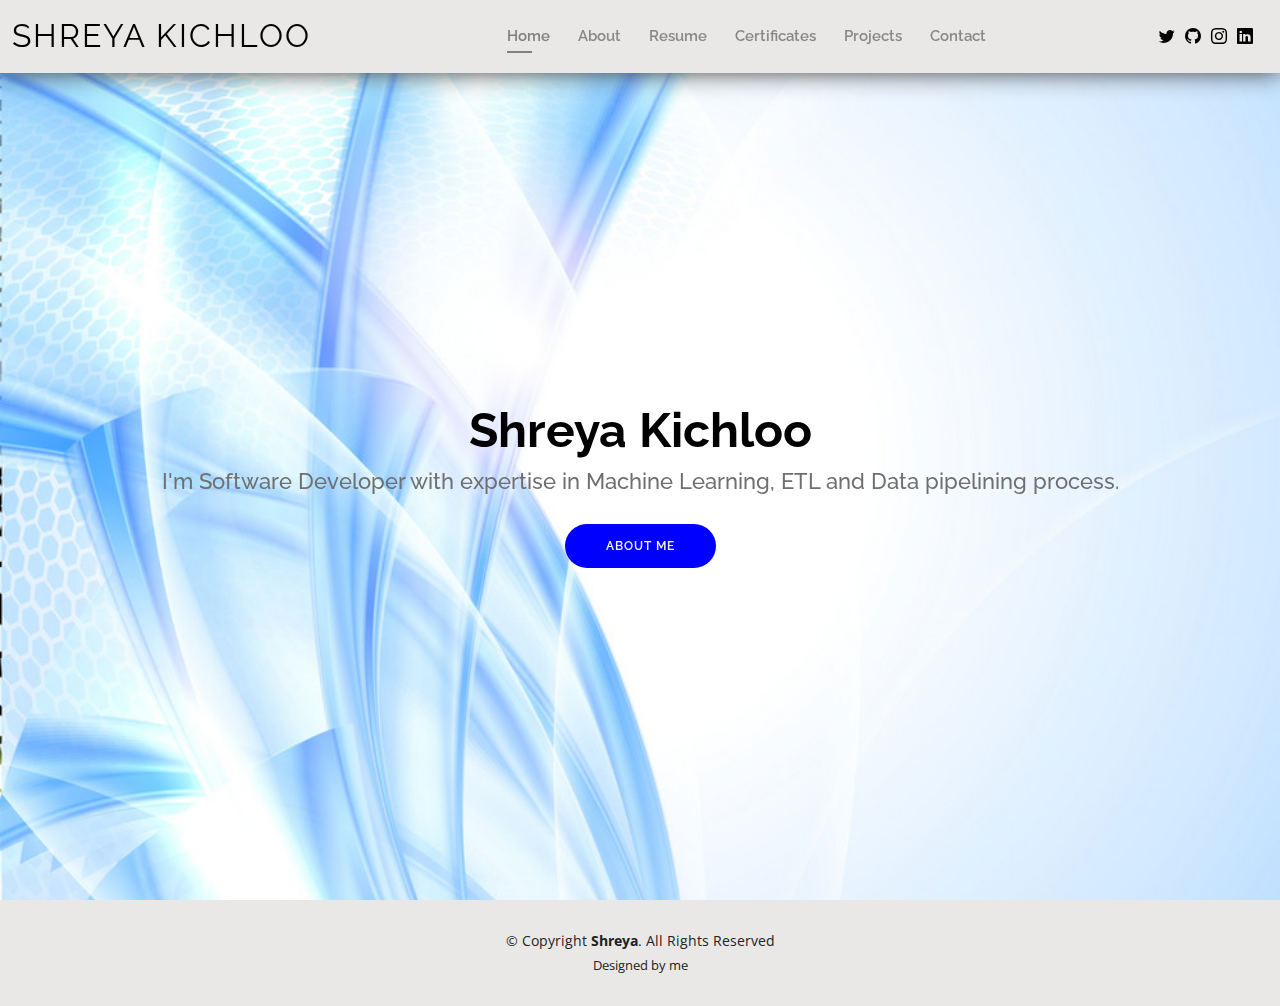
<file: index.html>
<!DOCTYPE html>
<html lang="en">

<head>
  <meta charset="utf-8">
  <meta content="width=device-width, initial-scale=1.0" name="viewport">

  <title>Shreya</title>
  <meta content="" name="description">
  <meta content="" name="keywords">

  <!-- Favicons -->
  <link href="assets/img/portfolio_fav.jpg" rel="icon">
  <link href="assets/img/apple-touch-icon.png" rel="apple-touch-icon">

  <!-- Google Fonts -->
  <link href="https://fonts.googleapis.com/css?family=Open+Sans:300,300i,400,400i,600,600i,700,700i|Raleway:300,300i,400,400i,500,500i,600,600i,700,700i|Poppins:300,300i,400,400i,500,500i,600,600i,700,700i" rel="stylesheet">

  <!-- Vendor CSS Files -->
  <link href="assets/vendor/aos/aos.css" rel="stylesheet">
  <link href="assets/vendor/bootstrap/css/bootstrap.min.css" rel="stylesheet">
  <link href="assets/vendor/bootstrap-icons/bootstrap-icons.css" rel="stylesheet">
  <link href="assets/vendor/boxicons/css/boxicons.min.css" rel="stylesheet">
  <link href="assets/vendor/glightbox/css/glightbox.min.css" rel="stylesheet">
  <link href="assets/vendor/swiper/swiper-bundle.min.css" rel="stylesheet">

  <!-- Template Main CSS File -->
  <link href="assets/css/style.css" rel="stylesheet">

  <!-- =======================================================
  * Template Name: Kelly - v4.7.0
  * Template URL: https://bootstrapmade.com/kelly-free-bootstrap-cv-resume-html-template/
  * Author: BootstrapMade.com
  * License: https://bootstrapmade.com/license/
  ======================================================== -->
</head>

<body>

  <!-- ======= Header ======= -->
  <header id="header" class="fixed-top">
    <div class="container-fluid d-flex justify-content-between align-items-center">

      <h1 class="logo me-auto me-lg-0"><a href="index.html">Shreya Kichloo</a></h1>
      

      <nav id="navbar" class="navbar order-last order-lg-0">
        <ul>
          <li><a class="active" href="index.html">Home</a></li>
          <li><a href="about.html">About</a></li>
          <li><a href="resume.html">Resume</a></li>
          <li><a href="certi.html">Certificates</a></li>
          <li><a href="project.html">Projects</a></li>
          <li><a href="contact.html">Contact</a></li>
        </ul>
        <i class="bi bi-list mobile-nav-toggle"></i>
      </nav><!-- .navbar -->

      <div class="header-social-links">
        <a href="https://twitter.com/?lang=en" class="twitter"><i class="bi bi-twitter"></i></a>
        <a href="https://github.com/shreyak2/portfolio/tree/main/Assg5/Shreya" class="github"><i class="bi bi-github"></i></a>
        <a href="https://www.instagram.com/" class="instagram"><i class="bi bi-instagram"></i></a>
        <a href="https://www.linkedin.com/" class="linkedin"><i class="bi bi-linkedin"></i></i></a>
      </div>

    </div>

  </header><!-- End Header -->

  <!-- ======= Hero Section ======= -->
  <section id="hero" class="d-flex align-items-center">
    <div class="container d-flex flex-column align-items-center" data-aos="zoom-in" data-aos-delay="60">
      <h1>Shreya Kichloo</h1>
      <h2>I'm Software Developer with expertise in Machine Learning, ETL and Data pipelining process.</h2>
      
      <a href="about.html" class="btn btn-about" data-toggle="popover" title="Click to know more about me !!!">About Me</a>
    </div>
  </section><!-- End Hero -->

  <!-- ======= Footer ======= -->
  <footer id="footer">
    <div class="container">
      <div class="copyright">
        &copy; Copyright <strong>Shreya<span></span></strong>. All Rights Reserved
      </div>
      <div class="credits">
        <!-- All the links in the footer should remain intact. -->
        <!-- You can delete the links only if you purchased the pro version. -->
        <!-- Licensing information: https://bootstrapmade.com/license/ -->
        <!-- Purchase the pro version with working PHP/AJAX contact form: https://bootstrapmade.com/kelly-free-bootstrap-cv-resume-html-template/ -->
        Designed by me
      </div>
    </div>
  </footer><!-- End  Footer -->

  <div id="preloader"></div>
  <a href="#" class="back-to-top d-flex align-items-center justify-content-center"><i class="bi bi-arrow-up-short"></i></a>

  <!-- Vendor JS Files -->
  <script src="assets/vendor/purecounter/purecounter.js"></script>
  <script src="assets/vendor/aos/aos.js"></script>
  <script src="assets/vendor/bootstrap/js/bootstrap.bundle.min.js"></script>
  <script src="assets/vendor/glightbox/js/glightbox.min.js"></script>
  <script src="assets/vendor/isotope-layout/isotope.pkgd.min.js"></script>
  <script src="assets/vendor/swiper/swiper-bundle.min.js"></script>
  <script src="assets/vendor/waypoints/noframework.waypoints.js"></script>
  <script src="assets/vendor/php-email-form/validate.js"></script>

  <!-- Template Main JS File -->
  <script src="assets/js/main.js"></script>

</body>

</html>
</file>
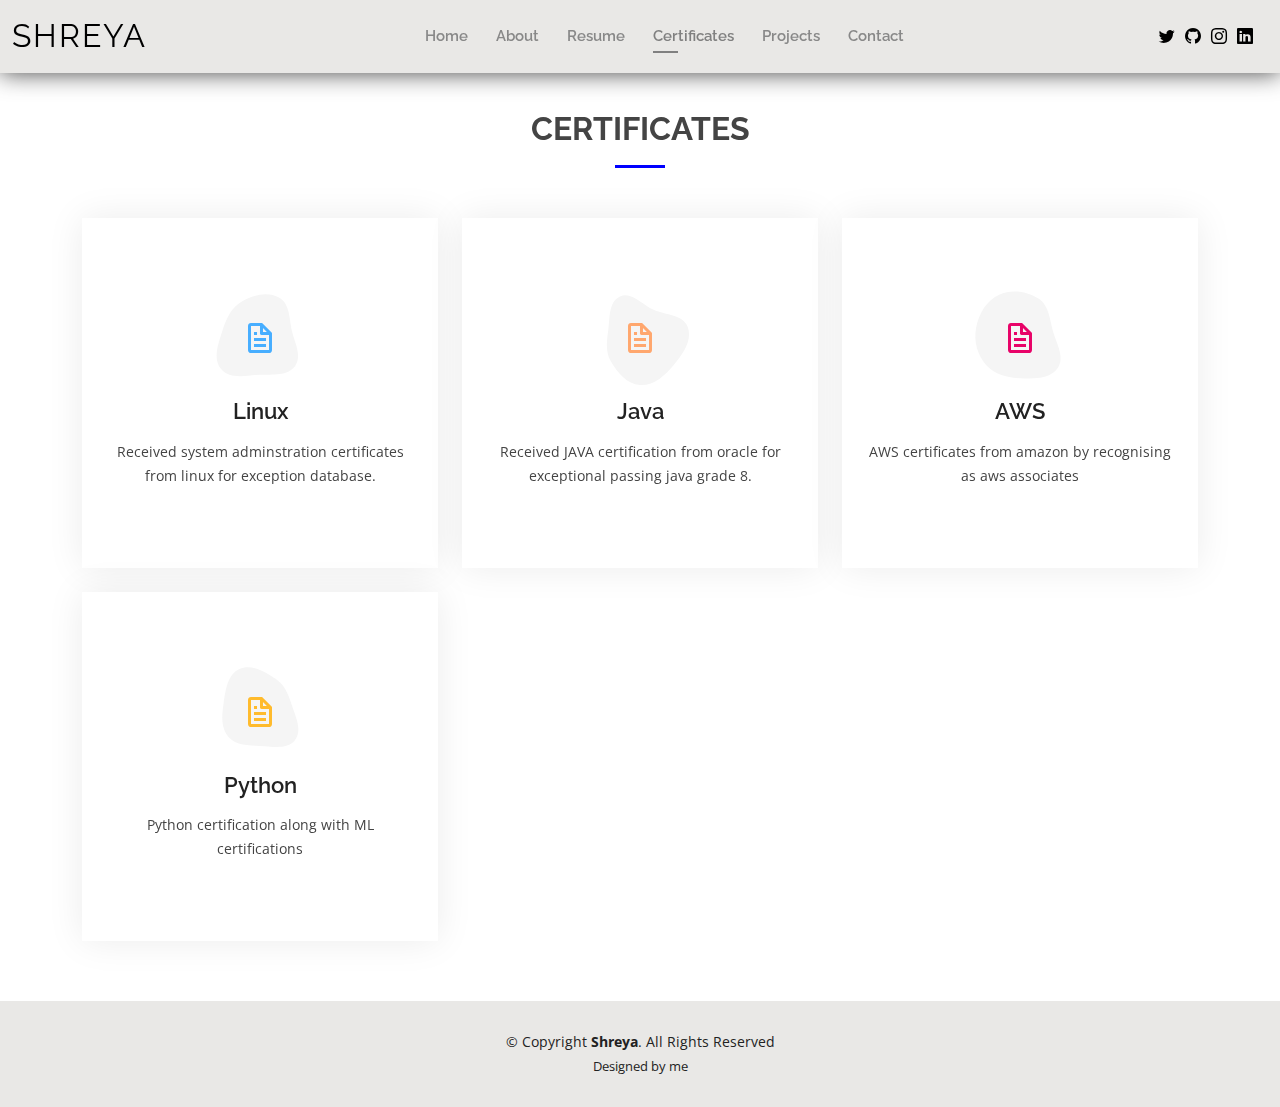
<file: certi.html>
<!DOCTYPE html>
<html lang="en">

<head>
  <meta charset="utf-8">
  <meta content="width=device-width, initial-scale=1.0" name="viewport">

  <title>certi - Shreya</title>
  <meta content="" name="description">
  <meta content="" name="keywords">

  <!-- Favicons -->
  <link href="assets/img/portfolio_fav.jpg" rel="icon">
  <link href="assets/img/apple-touch-icon.png" rel="apple-touch-icon">

  <!-- Google Fonts -->
  <link href="https://fonts.googleapis.com/css?family=Open+Sans:300,300i,400,400i,600,600i,700,700i|Raleway:300,300i,400,400i,500,500i,600,600i,700,700i|Poppins:300,300i,400,400i,500,500i,600,600i,700,700i" rel="stylesheet">

  <!-- Vendor CSS Files -->
  <link href="assets/vendor/aos/aos.css" rel="stylesheet">
  <link href="assets/vendor/bootstrap/css/bootstrap.min.css" rel="stylesheet">
  <link href="assets/vendor/bootstrap-icons/bootstrap-icons.css" rel="stylesheet">
  <link href="assets/vendor/boxicons/css/boxicons.min.css" rel="stylesheet">
  <link href="assets/vendor/glightbox/css/glightbox.min.css" rel="stylesheet">
  <link href="assets/vendor/swiper/swiper-bundle.min.css" rel="stylesheet">

  <!-- Template Main CSS File -->
  <link href="assets/css/style.css" rel="stylesheet">

  <!-- =======================================================
  * Template Name: Kelly - v4.7.0
  * Template URL: https://bootstrapmade.com/kelly-free-bootstrap-cv-resume-html-template/
  * Author: BootstrapMade.com
  * License: https://bootstrapmade.com/license/
  ======================================================== -->
</head>

<body>

  <!-- ======= Header ======= -->
  <header id="header" class="fixed-top">
    <div class="container-fluid d-flex justify-content-between align-items-center">

      <h1 class="logo me-auto me-lg-0"><a href="index.html">Shreya</a></h1>
      <!-- Uncomment below if you prefer to use an image logo -->
      <!-- <a href="index.html" class="logo"><img src="assets/img/logo.png" alt="" class="img-fluid"></a>-->

      <nav id="navbar" class="navbar order-last order-lg-0">
        <ul>
          <li><a href="index.html">Home</a></li>
          <li><a href="about.html">About</a></li>
          <li><a href="resume.html">Resume</a></li>
          <li><a class="active" href="certi.html">Certificates</a></li>
          <li><a href="project.html">Projects</a></li>
          <li><a href="contact.html">Contact</a></li>
        </ul>
        <i class="bi bi-list mobile-nav-toggle"></i>
      </nav><!-- .navbar -->

      <div class="header-social-links">
        <a href="https://twitter.com/?lang=en" class="twitter"><i class="bi bi-twitter"></i></a>
        <a href="https://github.com/shreyak2/portfolio/tree/main/Assg5/Shreya" class="github"><i class="bi bi-github"></i></a>
        <a href="https://www.instagram.com/" class="instagram"><i class="bi bi-instagram"></i></a>
        <a href="https://www.linkedin.com/" class="linkedin"><i class="bi bi-linkedin"></i></i></a>
      </div>

    </div>

  </header><!-- End Header -->

  <main id="main">

    <!-- ======= Services Section ======= -->
    <section id="services" class="services">
      <div class="container" data-aos="fade-up">

        <div class="section-title">
          <h2>Certificates</h2>
          <p></p>
        </div>

        <div class="row">
          <div class="col-lg-4 col-md-6 d-flex align-items-stretch" data-aos="zoom-in" data-aos-delay="100">
            <div class="icon-box iconbox-blue">
              <div class="icon">
                <svg width="100" height="100" viewBox="0 0 600 600" xmlns="http://www.w3.org/2000/svg">
                  <path stroke="none" stroke-width="0" fill="#f5f5f5" d="M300,521.0016835830174C376.1290562159157,517.8887921683347,466.0731472004068,529.7835943286574,510.70327084640275,468.03025145048787C554.3714126377745,407.6079735673963,508.03601936045806,328.9844924480964,491.2728898941984,256.3432110539036C474.5976632858925,184.082847569629,479.9380746630129,96.60480741107993,416.23090153303,58.64404602377083C348.86323505073057,18.502131276798302,261.93793281208167,40.57373210992963,193.5410806939664,78.93577620505333C130.42746243093433,114.334589627462,98.30271207620316,179.96522072025542,76.75703585869454,249.04625023123273C51.97151888228291,328.5150500222984,13.704378332031375,421.85034740162234,66.52175969318436,486.19268352777647C119.04800174914682,550.1803526380478,217.28368757567262,524.383925680826,300,521.0016835830174"></path>
                </svg>
                <i class="bx bx-file"></i>
              </div>
              <h4><a href="">Linux</a></h4>
              <p>Received system adminstration certificates from linux for exception database.</p>
            </div>
          </div>

          <div class="col-lg-4 col-md-6 d-flex align-items-stretch mt-4 mt-md-0" data-aos="zoom-in" data-aos-delay="200">
            <div class="icon-box iconbox-orange ">
              <div class="icon">
                <svg width="100" height="100" viewBox="0 0 600 600" xmlns="http://www.w3.org/2000/svg">
                  <path stroke="none" stroke-width="0" fill="#f5f5f5" d="M300,582.0697525312426C382.5290701553225,586.8405444964366,449.9789794690241,525.3245884688669,502.5850820975895,461.55621195738473C556.606425686781,396.0723002908107,615.8543463187945,314.28637112970534,586.6730223649479,234.56875336149918C558.9533121215079,158.8439757836574,454.9685369536778,164.00468322053177,381.49747125262974,130.76875717737553C312.15926192815925,99.40240125094834,248.97055460311594,18.661163978235184,179.8680185752513,50.54337015887873C110.5421016452524,82.52863877960104,119.82277516462835,180.83849132639028,109.12597500060166,256.43424936330496C100.08760227029461,320.3096726198365,92.17705696193138,384.0621239912766,124.79988738764834,439.7174275375508C164.83382741302287,508.01625554203684,220.96474134820875,577.5009287672846,300,582.0697525312426"></path>
                </svg>
                <i class="bx bx-file"></i>
              </div>
              <h4><a href="">Java</a></h4>
              <p>Received JAVA certification from oracle for exceptional passing java grade 8.</p>
            </div>
          </div>

          <div class="col-lg-4 col-md-6 d-flex align-items-stretch mt-4 mt-lg-0" data-aos="zoom-in" data-aos-delay="300">
            <div class="icon-box iconbox-pink">
              <div class="icon">
                <svg width="100" height="100" viewBox="0 0 600 600" xmlns="http://www.w3.org/2000/svg">
                  <path stroke="none" stroke-width="0" fill="#f5f5f5" d="M300,541.5067337569781C382.14930387511276,545.0595476570109,479.8736841581634,548.3450877840088,526.4010558755058,480.5488172755941C571.5218469581645,414.80211281144784,517.5187510058486,332.0715597781072,496.52539010469104,255.14436215662573C477.37192572678356,184.95920475031193,473.57363656557914,105.61284051026155,413.0603344069578,65.22779650032875C343.27470386102294,18.654635553484475,251.2091493199835,5.337323636656869,175.0934190732945,40.62881213300186C97.87086631185822,76.43348514350839,51.98124368387456,156.15599469081315,36.44837278890362,239.84606092416172C21.716077023791087,319.22268207091537,43.775223500013084,401.1760424656574,96.891909868211,461.97329694683043C147.22146801428983,519.5804099606455,223.5754009179313,538.201503339737,300,541.5067337569781"></path>
                </svg>
                <i class="bx bx-file"></i>
              </div>
              <h4><a href="">AWS</a></h4>
              <p>AWS certificates from amazon by recognising as aws associates</p>
            </div>
          </div>

          <div class="col-lg-4 col-md-6 d-flex align-items-stretch mt-4" data-aos="zoom-in" data-aos-delay="100">
            <div class="icon-box iconbox-yellow">
              <div class="icon">
                <svg width="100" height="100" viewBox="0 0 600 600" xmlns="http://www.w3.org/2000/svg">
                  <path stroke="none" stroke-width="0" fill="#f5f5f5" d="M300,503.46388370962813C374.79870501325706,506.71871716319447,464.8034551963731,527.1746412648533,510.4981551193396,467.86667711651364C555.9287308511215,408.9015244558933,512.6030010748507,327.5744911775523,490.211057578863,256.5855673507754C471.097692560561,195.9906835881958,447.69079081568157,138.11976852964426,395.19560036434837,102.3242989838813C329.3053358748298,57.3949838291264,248.02791733380457,8.279543830951368,175.87071277845988,42.242879143198664C103.41431057327972,76.34704239035025,93.79494320519305,170.9812938413882,81.28167332365135,250.07896920659033C70.17666984294237,320.27484674793965,64.84698225790005,396.69656628748305,111.28512138212992,450.4950937839243C156.20124167950087,502.5303643271138,231.32542653798444,500.4755392045468,300,503.46388370962813"></path>
                </svg>
                <i class="bx bx-file"></i>
              </div>
              <h4><a href="">Python</a></h4>
              <p>Python certification along with ML certifications</p>
            </div>
          </div>
        </div>

      </div>
    </section><!-- End certi Section -->

  </main><!-- End #main -->

  <!-- ======= Footer ======= -->
  <footer id="footer">
    <div class="container">
      <div class="copyright">
        &copy; Copyright <strong><span>Shreya</span></strong>. All Rights Reserved
      </div>
      <div class="credits">
        <!-- All the links in the footer should remain intact. -->
        <!-- You can delete the links only if you purchased the pro version. -->
        <!-- Licensing information: https://bootstrapmade.com/license/ -->
        <!-- Purchase the pro version with working PHP/AJAX contact form: https://bootstrapmade.com/kelly-free-bootstrap-cv-resume-html-template/ -->
        Designed by me
      </div>
    </div>
  </footer><!-- End  Footer -->

  <div id="preloader"></div>
  <a href="#" class="back-to-top d-flex align-items-center justify-content-center"><i class="bi bi-arrow-up-short"></i></a>

  <!-- Vendor JS Files -->
  <script src="assets/vendor/purecounter/purecounter.js"></script>
  <script src="assets/vendor/aos/aos.js"></script>
  <script src="assets/vendor/bootstrap/js/bootstrap.bundle.min.js"></script>
  <script src="assets/vendor/glightbox/js/glightbox.min.js"></script>
  <script src="assets/vendor/isotope-layout/isotope.pkgd.min.js"></script>
  <script src="assets/vendor/swiper/swiper-bundle.min.js"></script>
  <script src="assets/vendor/waypoints/noframework.waypoints.js"></script>
  <script src="assets/vendor/php-email-form/validate.js"></script>

  <!-- Template Main JS File -->
  <script src="assets/js/main.js"></script>

</body>

</html>
</file>
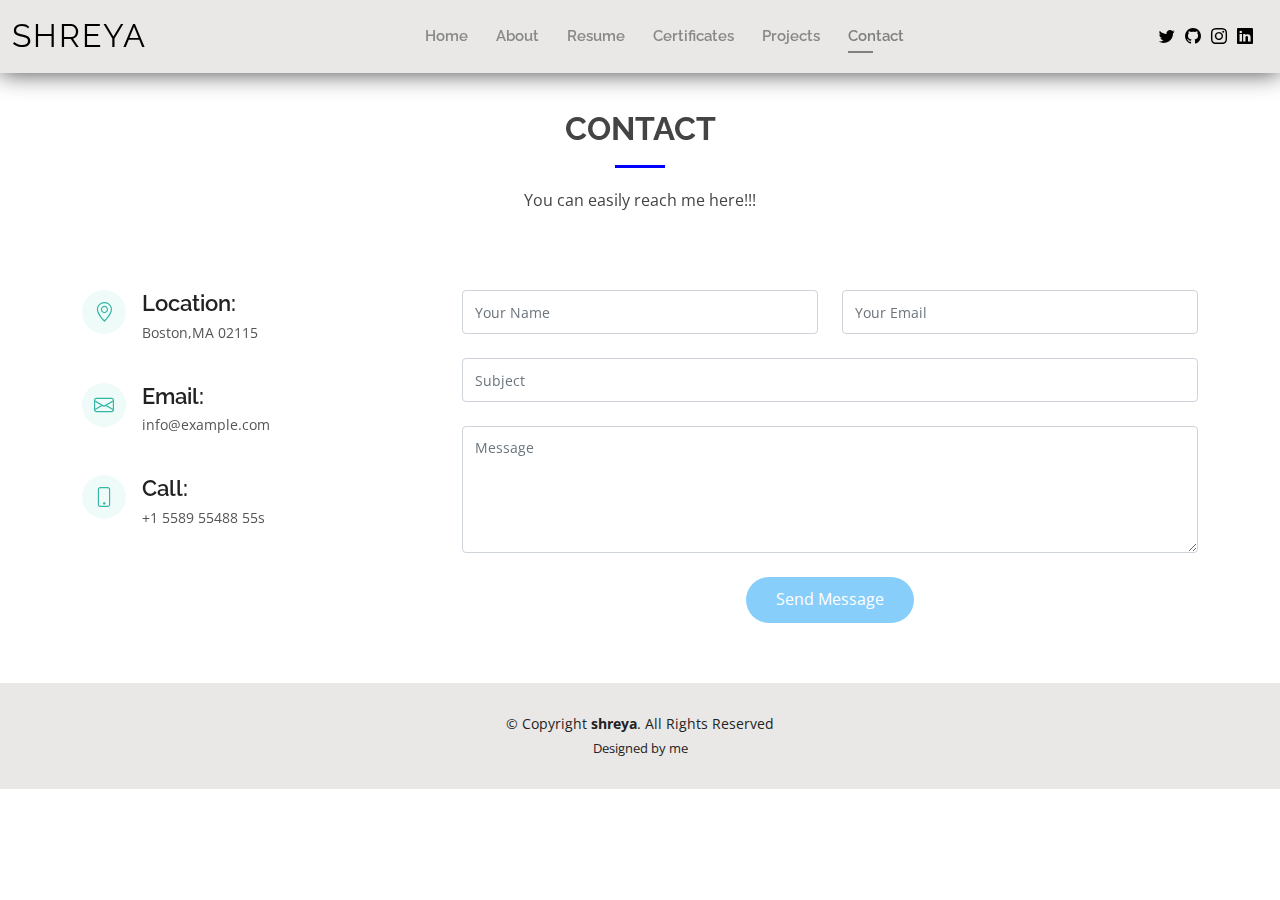
<file: contact.html>
<!DOCTYPE html>
<html lang="en">

<head>
  <meta charset="utf-8">
  <meta content="width=device-width, initial-scale=1.0" name="viewport">

  <title>Contact shreya</title>
  <meta content="" name="description">
  <meta content="" name="keywords">

  <!-- Favicons -->
  <link href="assets/img/portfolio_fav.jpg" rel="icon">
  <link href="assets/img/apple-touch-icon.png" rel="apple-touch-icon">

  <!-- Google Fonts -->
  <link href="https://fonts.googleapis.com/css?family=Open+Sans:300,300i,400,400i,600,600i,700,700i|Raleway:300,300i,400,400i,500,500i,600,600i,700,700i|Poppins:300,300i,400,400i,500,500i,600,600i,700,700i" rel="stylesheet">

  <!-- Vendor CSS Files -->
  <link href="assets/vendor/aos/aos.css" rel="stylesheet">
  <link href="assets/vendor/bootstrap/css/bootstrap.min.css" rel="stylesheet">
  <link href="assets/vendor/bootstrap-icons/bootstrap-icons.css" rel="stylesheet">
  <link href="assets/vendor/boxicons/css/boxicons.min.css" rel="stylesheet">
  <link href="assets/vendor/glightbox/css/glightbox.min.css" rel="stylesheet">
  <link href="assets/vendor/swiper/swiper-bundle.min.css" rel="stylesheet">

  <!-- Template Main CSS File -->
  <link href="assets/css/style.css" rel="stylesheet">

  <!-- =======================================================
  * Template Name: Kelly - v4.7.0
  * Template URL: https://bootstrapmade.com/kelly-free-bootstrap-cv-resume-html-template/
  * Author: BootstrapMade.com
  * License: https://bootstrapmade.com/license/
  ======================================================== -->
</head>

<body>

  <!-- ======= Header ======= -->
  <header id="header" class="fixed-top">
    <div class="container-fluid d-flex justify-content-between align-items-center">

      <h1 class="logo me-auto me-lg-0"><a href="index.html">Shreya</a></h1>
      <!-- Uncomment below if you prefer to use an image logo -->
      <!-- <a href="index.html" class="logo"><img src="assets/img/logo.png" alt="" class="img-fluid"></a>-->

      <nav id="navbar" class="navbar order-last order-lg-0">
        <ul>
          <li><a href="index.html">Home</a></li>
          <li><a href="about.html">About</a></li>
          <li><a href="resume.html">Resume</a></li>
          <li><a href="certi.html">Certificates</a></li>
          <li><a href="project.html">Projects</a></li>
          <li><a class="active" href="contact.html">Contact</a></li>
        </ul>
        <i class="bi bi-list mobile-nav-toggle"></i>
      </nav><!-- .navbar -->

      <div class="header-social-links">
        <a href="https://twitter.com/?lang=en" class="twitter"><i class="bi bi-twitter"></i></a>
        <a href="https://github.com/shreyak2/portfolio/tree/main/Assg5/Shreya" class="github"><i class="bi bi-github"></i></a>
        <a href="https://www.instagram.com/" class="instagram"><i class="bi bi-instagram"></i></a>
        <a href="https://www.linkedin.com/" class="linkedin"><i class="bi bi-linkedin"></i></i></a>
      </div>

    </div>

  </header><!-- End Header -->

  <main id="main">

    <!-- ======= Contact Section ======= -->
    <section id="contact" class="contact">
      <div class="container" data-aos="fade-up">

        <div class="section-title">
          <h2>Contact</h2>
          <p>You can easily reach me here!!!</p>
        </div>


        <div class="row mt-5">

          <div class="col-lg-4">
            <div class="info">
              <div class="address">
                <i class="bi bi-geo-alt"></i>
                <h4>Location:</h4>
                <p>Boston,MA 02115</p>
              </div>

              <div class="email">
                <i class="bi bi-envelope"></i>
                <h4>Email:</h4>
                <p>info@example.com</p>
              </div>

              <div class="phone">
                <i class="bi bi-phone"></i>
                <h4>Call:</h4>
                <p>+1 5589 55488 55s</p>
              </div>

            </div>

          </div>

          <div class="col-lg-8 mt-5 mt-lg-0">

            <form action="forms/contact.php" method="post" role="form" class="php-email-form">
              <div class="row">
                <div class="col-md-6 form-group">

                  <input type="text" name="name" class="form-control" id="name" placeholder="Your Name" required>
                
                </div>
                <div class="col-md-6 form-group mt-3 mt-md-0">
                  <input type="email" class="form-control" name="email" id="email" placeholder="Your Email" required>
                </div>
              </div>
              <div class="form-group mt-3">
                <input type="text" class="form-control" name="subject" id="subject" placeholder="Subject" required>
              </div>
              <div class="form-group mt-3">
                <textarea class="form-control" name="message" rows="5" placeholder="Message" required></textarea>
              </div>
              <div class="my-3">
                
                <div class="loading">Loading</div>
                
                <div class="error-message"></div>
                <div class="sent-message">Your message has been sent. Thank you!</div>
              </div>
              <div class="text-center"><button type="submit">Send Message</button></div>
            </form>

          </div>

        </div>

      </div>
    </section><!-- End Contact Section -->

  </main><!-- End #main -->

  <!-- ======= Footer ======= -->
  <footer id="footer">
    <div class="container">
      <div class="copyright">
        &copy; Copyright <strong><span>shreya</span></strong>. All Rights Reserved
      </div>
      <div class="credits">
        <!-- All the links in the footer should remain intact. -->
        <!-- You can delete the links only if you purchased the pro version. -->
        <!-- Licensing information: https://bootstrapmade.com/license/ -->
        <!-- Purchase the pro version with working PHP/AJAX contact form: https://bootstrapmade.com/kelly-free-bootstrap-cv-resume-html-template/ -->
        Designed by me
      </div>
    </div>
  </footer><!-- End  Footer -->

  <div id="preloader"></div>
  <a href="#" class="back-to-top d-flex align-items-center justify-content-center"><i class="bi bi-arrow-up-short"></i></a>

  <!-- Vendor JS Files -->
  <script src="assets/vendor/purecounter/purecounter.js"></script>
  <script src="assets/vendor/aos/aos.js"></script>
  <script src="assets/vendor/bootstrap/js/bootstrap.bundle.min.js"></script>
  <script src="assets/vendor/glightbox/js/glightbox.min.js"></script>
  <script src="assets/vendor/isotope-layout/isotope.pkgd.min.js"></script>
  <script src="assets/vendor/swiper/swiper-bundle.min.js"></script>
  <script src="assets/vendor/waypoints/noframework.waypoints.js"></script>
  <script src="assets/vendor/php-email-form/validate.js"></script>

  <!-- Template Main JS File -->
  <script src="assets/js/main.js"></script>

</body>

</html>
</file>
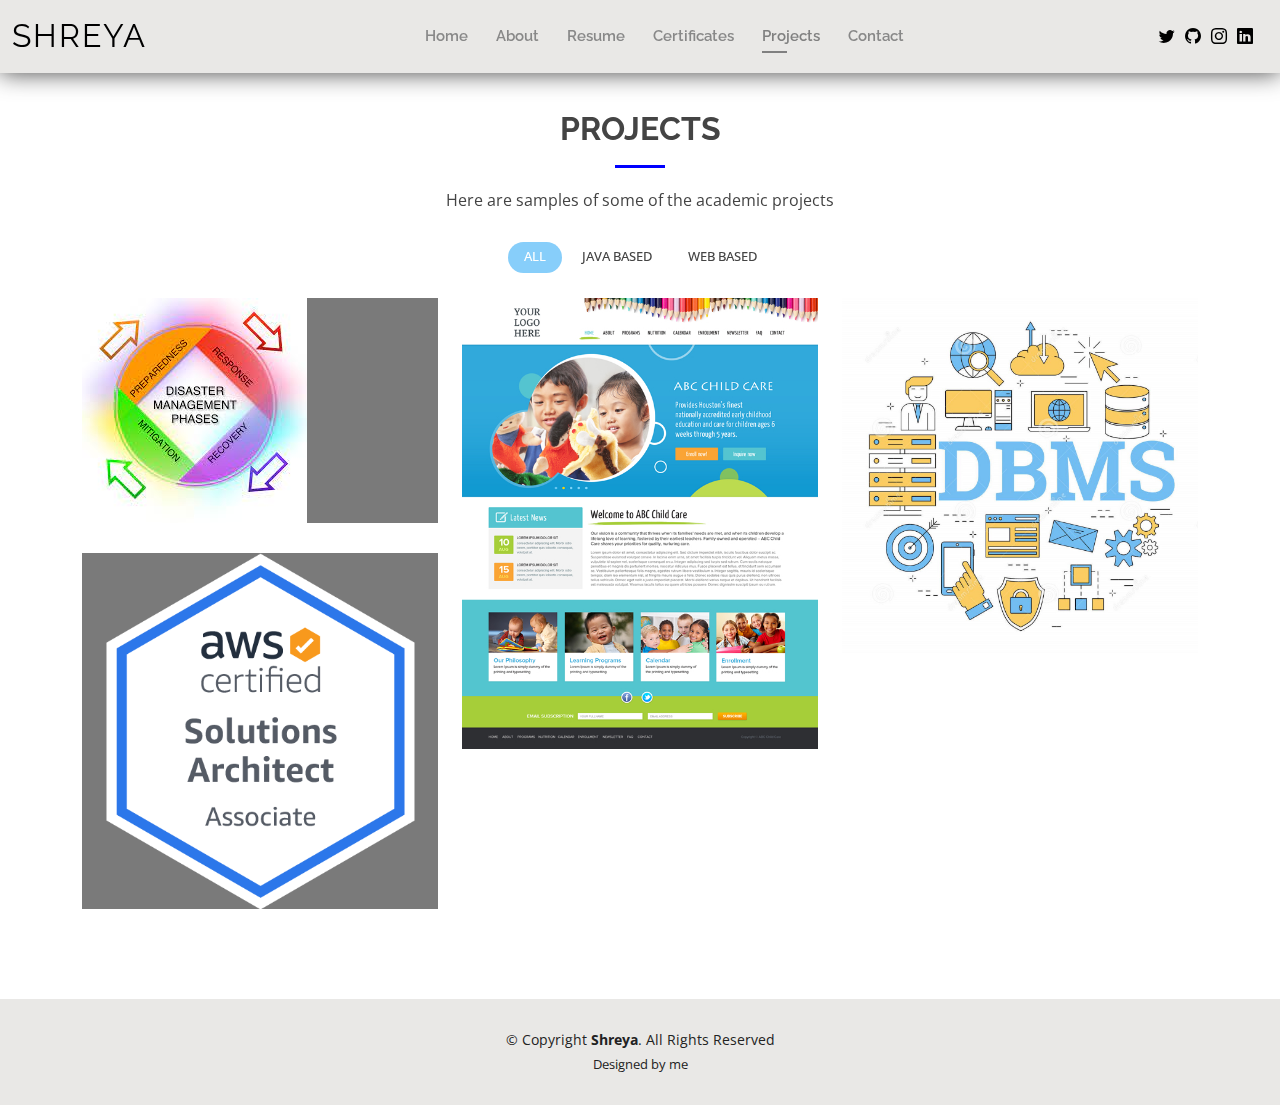
<file: project.html>
<!DOCTYPE html>
<html lang="en">

<head>
  <meta charset="utf-8">
  <meta content="width=device-width, initial-scale=1.0" name="viewport">

  <title>Projects</title>
  <meta content="" name="description">
  <meta content="" name="keywords">

  <!-- Favicons -->
  <link href="assets/img/portfolio_fav.jpg" rel="icon">
  <link href="assets/img/apple-touch-icon.png" rel="apple-touch-icon">

  <!-- Google Fonts -->
  <link href="https://fonts.googleapis.com/css?family=Open+Sans:300,300i,400,400i,600,600i,700,700i|Raleway:300,300i,400,400i,500,500i,600,600i,700,700i|Poppins:300,300i,400,400i,500,500i,600,600i,700,700i" rel="stylesheet">

  <!-- Vendor CSS Files -->
  <link href="assets/vendor/aos/aos.css" rel="stylesheet">
  <link href="assets/vendor/bootstrap/css/bootstrap.min.css" rel="stylesheet">
  <link href="assets/vendor/bootstrap-icons/bootstrap-icons.css" rel="stylesheet">
  <link href="assets/vendor/boxicons/css/boxicons.min.css" rel="stylesheet">
  <link href="assets/vendor/glightbox/css/glightbox.min.css" rel="stylesheet">
  <link href="assets/vendor/swiper/swiper-bundle.min.css" rel="stylesheet">

  <!-- Template Main CSS File -->
  <link href="assets/css/style.css" rel="stylesheet">

  <!-- =======================================================
  * Template Name: Kelly - v4.7.0
  * Template URL: https://bootstrapmade.com/kelly-free-bootstrap-cv-resume-html-template/
  * Author: BootstrapMade.com
  * License: https://bootstrapmade.com/license/
  ======================================================== -->
</head>

<body>

  <!-- ======= Header ======= -->
  <header id="header" class="fixed-top">
    <div class="container-fluid d-flex justify-content-between align-items-center">

      <h1 class="logo me-auto me-lg-0"><a href="index.html">Shreya</a></h1>
      <!-- Uncomment below if you prefer to use an image logo -->
      <!-- <a href="index.html" class="logo"><img src="assets/img/logo.png" alt="" class="img-fluid"></a>-->

      <nav id="navbar" class="navbar order-last order-lg-0">
        <ul>
          <li><a href="index.html">Home</a></li>
          <li><a href="about.html">About</a></li>
          <li><a href="resume.html">Resume</a></li>
          <li><a href="certi.html">Certificates</a></li>
          <li><a class="active" href="project.html">Projects</a></li>
          <li><a href="contact.html">Contact</a></li>
        </ul>
        <i class="bi bi-list mobile-nav-toggle"></i>
      </nav><!-- .navbar -->

      <div class="header-social-links">
        <a href="https://twitter.com/?lang=en" class="twitter"><i class="bi bi-twitter"></i></a>
        <a href="https://github.com/shreyak2/portfolio/tree/main/Assg5/Shreya" class="github"><i class="bi bi-github"></i></a>
        <a href="https://www.instagram.com/" class="instagram"><i class="bi bi-instagram"></i></a>
        <a href="https://www.linkedin.com/" class="linkedin"><i class="bi bi-linkedin"></i></i></a>
      </div>

    </div>

  </header><!-- End Header -->

  <main id="main">

    <!-- ======= Portfolio Section ======= -->
    <section id="portfolio" class="portfolio">
      <div class="container" data-aos="fade-up">

        <div class="section-title">
          <h2>Projects</h2>
          <p>Here are samples of some of the academic projects</p>
        </div>

        <div class="row" data-aos="fade-up" data-aos-delay="100">
          <div class="col-lg-12 d-flex justify-content-center">
            <ul id="portfolio-flters">
              <li data-filter="*" class="filter-active">All</li>
              <li data-filter=".filter-app">Java based</li>
              <li data-filter=".filter-web">Web Based</li>
            </ul>
          </div>
        </div>

        <div class="row portfolio-container" data-aos="fade-up" data-aos-delay="200">

          <div class="col-lg-4 col-md-6 portfolio-item filter-app">
            <div class="portfolio-wrap">
              <img src="assets/img/portfolio/disaster.jfif" class="img-fluid" alt="">
              <div class="portfolio-info">
                <h4>Disaster Management</h4>
                <p>DMS</p>
                <div class="portfolio-links">
                  <a href="assets/img/portfolio/disaster.jfif" data-gallery="portfolioGallery" class="portfolio-lightbox" title="Disaster Management"><i class="bx bx-plus"></i></a>
                  <a href="projects_details.html" class="projects_details-lightbox" data-glightbox="type: external" title="project_details"><i class="bx bx-link"></i></a>
                </div>
              </div>
            </div>
          </div>

          <div class="col-lg-4 col-md-6 portfolio-item filter-web">
            <div class="portfolio-wrap">
              <img src="assets/img/portfolio/daycare.jpg" class="img-fluid" alt="">
              <div class="portfolio-info">
                <h4>Daycare</h4>
                <p>Daycare</p>
                <div class="portfolio-links">
                  <a href="assets/img/portfolio/daycare.jpg" data-gallery="portfolioGallery" class="portfolio-lightbox" title="Daycare"><i class="bx bx-plus"></i></a>
                  <a href="projects_details.html" class="projects_details-lightbox" data-glightbox="type: external" title="project_details"><i class="bx bx-link"></i></a>
                </div>
              </div>
            </div>
          </div>

          <div class="col-lg-4 col-md-6 portfolio-item filter-app">
            <div class="portfolio-wrap">
              <img src="assets/img/portfolio/onlineshop.jpeg" class="img-fluid" alt="">
              <div class="portfolio-info">
                <h4>Onestop</h4>
                <p>Database Management System</p>
                <div class="portfolio-links">
                  <a href="assets/img/portfolio/onlineshop.jpeg" data-gallery="portfolioGallery" class="portfolio-lightbox" title="DBMS"><i class="bx bx-plus"></i></a>
                  <a href="project_details.html" class="project_details-lightbox" data-glightbox="type: external" title="project_details"><i class="bx bx-link"></i></a>
                </div>
              </div>
            </div>
          </div>

        
          <div class="col-lg-4 col-md-6 portfolio-item filter-web">
            <div class="portfolio-wrap">
              <img src="assets/img/portfolio/img8.png" class="img-fluid" alt="">
              <div class="portfolio-info">
                <h4>AWS</h4>
                <p>Cloud</p>
                <div class="portfolio-links">
                  <a href="assets/img/portfolio/img8.png" data-gallery="portfolioGallery" class="portfolio-lightbox" title="AWS"><i class="bx bx-plus"></i></a>
                  <a href="project_details.html" class="project_details-lightbox" data-glightbox="type: external" title="project_details"><i class="bx bx-link"></i></a>
                </div>
              </div>
            </div>
          </div>

        </div>

      </div>
    </section><!-- End Portfolio Section -->

  </main><!-- End #main -->

  <!-- ======= Footer ======= -->
  <footer id="footer">
    <div class="container">
      <div class="copyright">
        &copy; Copyright <strong><span>Shreya</span></strong>. All Rights Reserved
      </div>
      <div class="credits">
        <!-- All the links in the footer should remain intact. -->
        <!-- You can delete the links only if you purchased the pro version. -->
        <!-- Licensing information: https://bootstrapmade.com/license/ -->
        <!-- Purchase the pro version with working PHP/AJAX contact form: https://bootstrapmade.com/kelly-free-bootstrap-cv-resume-html-template/ -->
        Designed by me
      </div>
    </div>
  </footer><!-- End  Footer -->

  <div id="preloader"></div>
  <a href="#" class="back-to-top d-flex align-items-center justify-content-center"><i class="bi bi-arrow-up-short"></i></a>

  <!-- Vendor JS Files -->
  <script src="assets/vendor/purecounter/purecounter.js"></script>
  <script src="assets/vendor/aos/aos.js"></script>
  <script src="assets/vendor/bootstrap/js/bootstrap.bundle.min.js"></script>
  <script src="assets/vendor/glightbox/js/glightbox.min.js"></script>
  <script src="assets/vendor/isotope-layout/isotope.pkgd.min.js"></script>
  <script src="assets/vendor/swiper/swiper-bundle.min.js"></script>
  <script src="assets/vendor/waypoints/noframework.waypoints.js"></script>
  <script src="assets/vendor/php-email-form/validate.js"></script>

  <!-- Template Main JS File -->
  <script src="assets/js/main.js"></script>

</body>

</html>
</file>
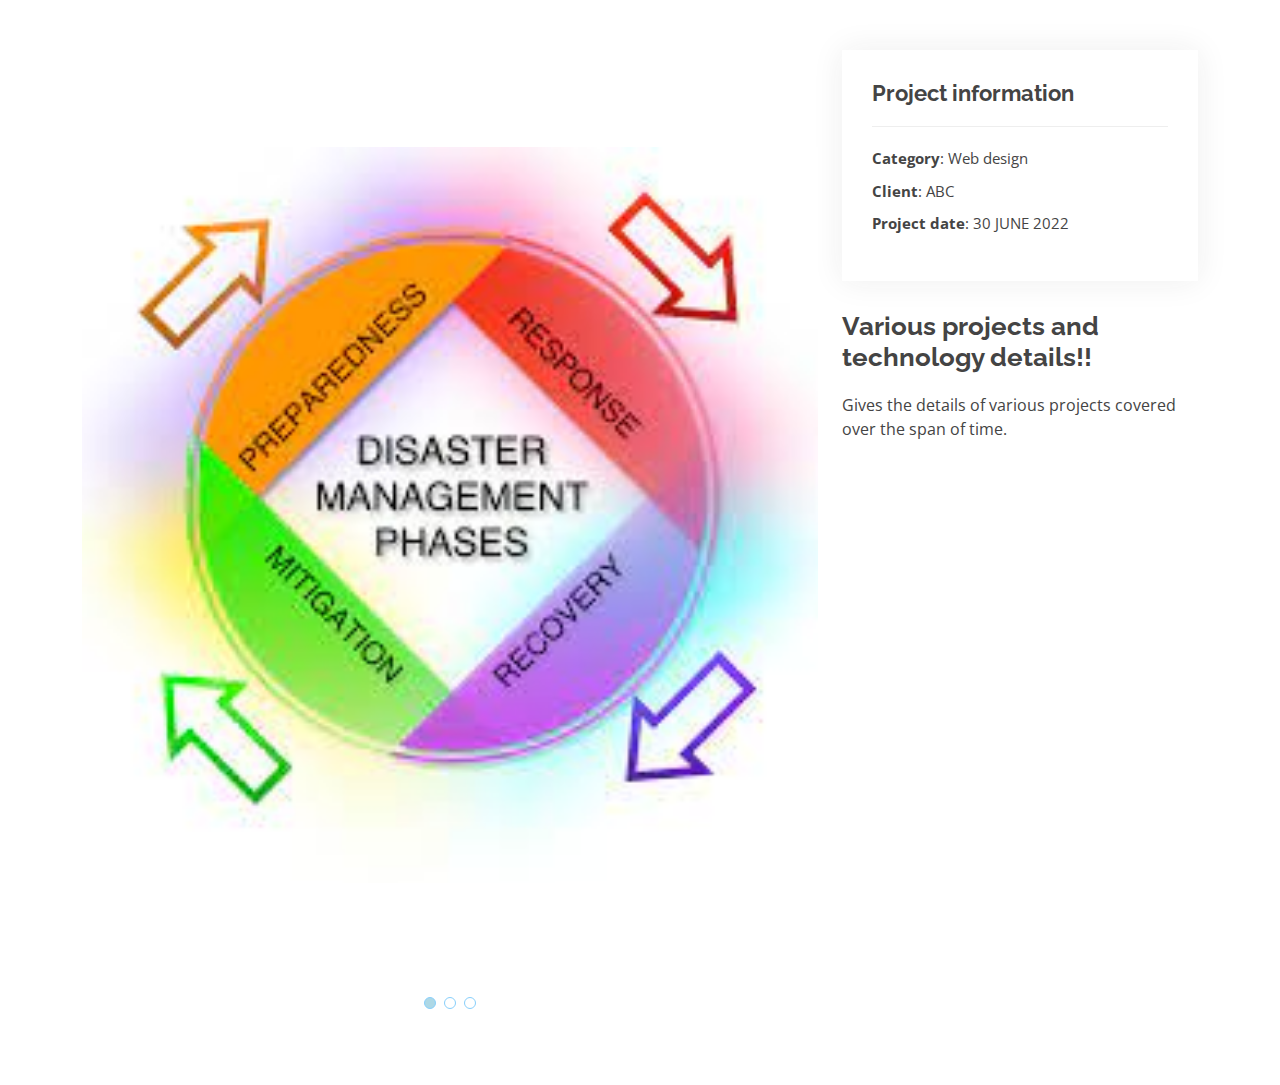
<file: project_details.html>
<!DOCTYPE html>
<html lang="en">

<head>
  <meta charset="utf-8">
  <meta content="width=device-width, initial-scale=1.0" name="viewport">

  <title>Projects-details - Shreya</title>
  <meta content="" name="description">
  <meta content="" name="keywords">

  <!-- Favicons -->
  <link href="assets/img/portfolio_fav.jpg" rel="icon">
  <link href="assets/img/apple-touch-icon.png" rel="apple-touch-icon">

  <!-- Google Fonts -->
  <link href="https://fonts.googleapis.com/css?family=Open+Sans:300,300i,400,400i,600,600i,700,700i|Raleway:300,300i,400,400i,500,500i,600,600i,700,700i|Poppins:300,300i,400,400i,500,500i,600,600i,700,700i" rel="stylesheet">

  <!-- Vendor CSS Files -->
  <link href="assets/vendor/aos/aos.css" rel="stylesheet">
  <link href="assets/vendor/bootstrap/css/bootstrap.min.css" rel="stylesheet">
  <link href="assets/vendor/bootstrap-icons/bootstrap-icons.css" rel="stylesheet">
  <link href="assets/vendor/boxicons/css/boxicons.min.css" rel="stylesheet">
  <link href="assets/vendor/glightbox/css/glightbox.min.css" rel="stylesheet">
  <link href="assets/vendor/swiper/swiper-bundle.min.css" rel="stylesheet">

  <!-- Template Main CSS File -->
  <link href="assets/css/style.css" rel="stylesheet">

  <!-- =======================================================
  * Template Name: Kelly - v4.7.0
  * Template URL: https://bootstrapmade.com/kelly-free-bootstrap-cv-resume-html-template/
  * Author: BootstrapMade.com
  * License: https://bootstrapmade.com/license/
  ======================================================== -->
</head>

<body>

  <main id="main">

    <!-- ======= Portfolio Details Section ======= -->
    <section id="portfolio-details" class="portfolio-details">
      <div class="container">

        <div class="row gy-4">

          <div class="col-lg-8">
            <div class="portfolio-details-slider swiper">
              <div class="swiper-wrapper align-items-center">

                <div class="swiper-slide">
                  <img src="assets/img/portfolio/disaster.jfif" alt="">
                </div>

                <div class="swiper-slide">
                  <img src="assets/img/portfolio/daycare.jpg" alt="">
                </div>

                <div class="swiper-slide">
                  <img src="assets/img/portfolio/onlineshop.jpeg" alt="">
                </div>

              </div>
              <div class="swiper-pagination"></div>
            </div>
          </div>

          <div class="col-lg-4">
            <div class="portfolio-info">
              <h3>Project information</h3>
              <ul>
                <li><strong>Category</strong>: Web design</li>
                <li><strong>Client</strong>: ABC</li>
                <li><strong>Project date</strong>: 30 JUNE 2022</li>
                
              </ul>
            </div>
            <div class="portfolio-description">
              <h2>Various projects and technology details!!</h2>
              <p>
                Gives the details of various projects covered over the span of time.
              </p>
            </div>
          </div>

        </div>

      </div>
    </section><!-- End Portfolio Details Section -->

  </main><!-- End #main -->

  <div id="preloader"></div>
  <a href="#" class="back-to-top d-flex align-items-center justify-content-center"><i class="bi bi-arrow-up-short"></i></a>

  <!-- Vendor JS Files -->
  <script src="assets/vendor/purecounter/purecounter.js"></script>
  <script src="assets/vendor/aos/aos.js"></script>
  <script src="assets/vendor/bootstrap/js/bootstrap.bundle.min.js"></script>
  <script src="assets/vendor/glightbox/js/glightbox.min.js"></script>
  <script src="assets/vendor/isotope-layout/isotope.pkgd.min.js"></script>
  <script src="assets/vendor/swiper/swiper-bundle.min.js"></script>
  <script src="assets/vendor/waypoints/noframework.waypoints.js"></script>
  <script src="assets/vendor/php-email-form/validate.js"></script>

  <!-- Template Main JS File -->
  <script src="assets/js/main.js"></script>

</body>

</html>
</file>
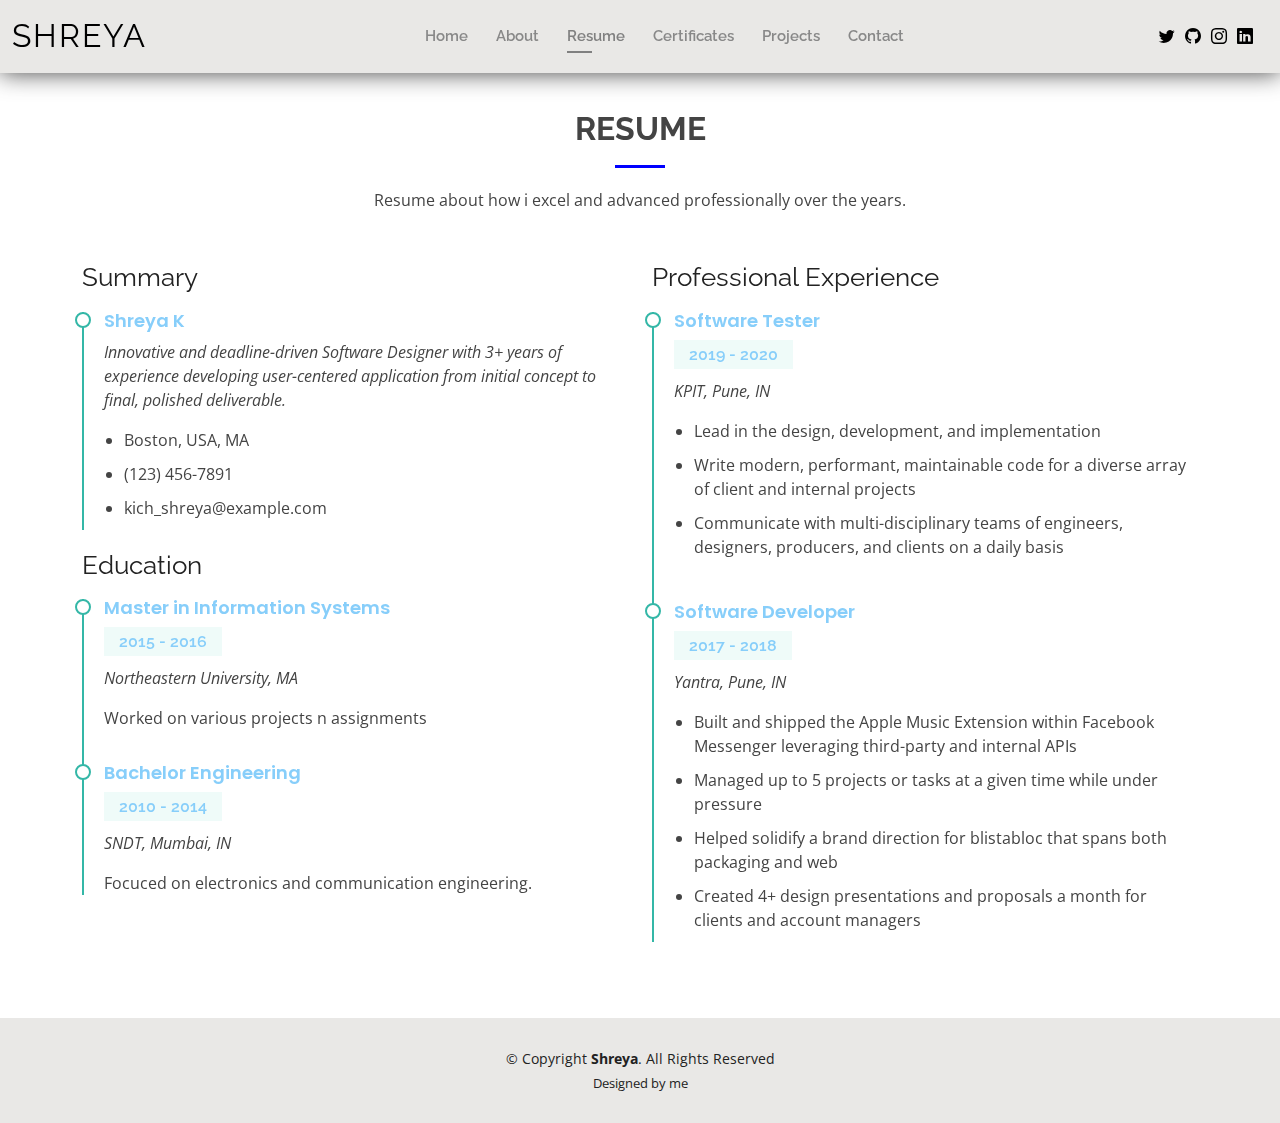
<file: resume.html>
<!DOCTYPE html>
<html lang="en">

<head>
  <meta charset="utf-8">
  <meta content="width=device-width, initial-scale=1.0" name="viewport">

  <title>Resume S</title>
  <meta content="" name="description">
  <meta content="" name="keywords">

  <!-- Favicons -->
  <link href="assets/img/portfolio_fav.jpg" rel="icon">
  <link href="assets/img/apple-touch-icon.png" rel="apple-touch-icon">

  <!-- Google Fonts -->
  <link href="https://fonts.googleapis.com/css?family=Open+Sans:300,300i,400,400i,600,600i,700,700i|Raleway:300,300i,400,400i,500,500i,600,600i,700,700i|Poppins:300,300i,400,400i,500,500i,600,600i,700,700i" rel="stylesheet">

  <!-- Vendor CSS Files -->
  <link href="assets/vendor/aos/aos.css" rel="stylesheet">
  <link href="assets/vendor/bootstrap/css/bootstrap.min.css" rel="stylesheet">
  <link href="assets/vendor/bootstrap-icons/bootstrap-icons.css" rel="stylesheet">
  <link href="assets/vendor/boxicons/css/boxicons.min.css" rel="stylesheet">
  <link href="assets/vendor/glightbox/css/glightbox.min.css" rel="stylesheet">
  <link href="assets/vendor/swiper/swiper-bundle.min.css" rel="stylesheet">

  <!-- Template Main CSS File -->
  <link href="assets/css/style.css" rel="stylesheet">

  <!-- =======================================================
  * Template Name: Kelly - v4.7.0
  * Template URL: https://bootstrapmade.com/kelly-free-bootstrap-cv-resume-html-template/
  * Author: BootstrapMade.com
  * License: https://bootstrapmade.com/license/
  ======================================================== -->
</head>

<body>

  <!-- ======= Header ======= -->
  <header id="header" class="fixed-top">
    <div class="container-fluid d-flex justify-content-between align-items-center">

      <h1 class="logo me-auto me-lg-0"><a href="index.html">Shreya</a></h1>
      <!-- Uncomment below if you prefer to use an image logo -->
      <!-- <a href="index.html" class="logo"><img src="assets/img/logo.png" alt="" class="img-fluid"></a>-->

      <nav id="navbar" class="navbar order-last order-lg-0">
        <ul>
          <li><a href="index.html">Home</a></li>
          <li><a href="about.html">About</a></li>
          <li><a class="active" href="resume.html">Resume</a></li>
          <li><a href="certi.html">Certificates</a></li>
          <li><a href="project.html">Projects</a></li>
          <li><a href="contact.html">Contact</a></li>
        </ul>
        <i class="bi bi-list mobile-nav-toggle"></i>
      </nav><!-- .navbar -->

      <div class="header-social-links">
        <a href="https://twitter.com/?lang=en" class="twitter"><i class="bi bi-twitter"></i></a>
        <a href="https://github.com/shreyak2/portfolio/tree/main/Assg5/Shreya" class="github"><i class="bi bi-github"></i></a>
        <a href="https://www.instagram.com/" class="instagram"><i class="bi bi-instagram"></i></a>
        <a href="https://www.linkedin.com/" class="linkedin"><i class="bi bi-linkedin"></i></i></a>
      </div>

    </div>

  </header><!-- End Header -->

  <main id="main">

    <!-- ======= Resume Section ======= -->
    <section id="resume" class="resume">
      <div class="container" data-aos="fade-up">

        <div class="section-title">
          <h2>Resume</h2>
          <p>Resume about how i excel and advanced professionally over the years.</p>
        </div>

        <div class="row">
          <div class="col-lg-6">
            <h3 class="resume-title">Summary</h3>
            <div class="resume-item pb-0">
              <h4>Shreya K</h4>
              <p><em>Innovative and deadline-driven Software Designer with 3+ years of experience  developing user-centered application from initial concept to final, polished deliverable.</em></p>
              <p>
              <ul>
                <li>Boston, USA, MA</li>
                <li>(123) 456-7891</li>
                <li>kich_shreya@example.com</li>
              </ul>
              </p>
            </div>

            <h3 class="resume-title">Education</h3>
            <div class="resume-item">
              <h4>Master in Information Systems</h4>
              <h5>2015 - 2016</h5>
              <p><em>Northeastern University, MA</em></p>
              <p>Worked on various projects n assignments</p>
            </div>
            <div class="resume-item">
              <h4>Bachelor Engineering</h4>
              <h5>2010 - 2014</h5>
              <p><em>SNDT, Mumbai, IN</em></p>
              <p>Focuced on electronics and communication engineering.</p>
            </div>
          </div>
          <div class="col-lg-6">
            <h3 class="resume-title">Professional Experience</h3>
            <div class="resume-item">
              <h4>Software Tester</h4>
              <h5>2019 - 2020</h5>
              <p><em>KPIT, Pune, IN </em></p>
              <p>
              <ul>
                <li>Lead in the design, development, and implementation </li>
                <li>Write modern, performant, maintainable code for a diverse array of client and internal projects </li>
                <li>Communicate with multi-disciplinary teams of engineers, designers, producers, and clients on a daily basis</li>
                
              </ul>
              </p>
            </div>
            <div class="resume-item">
              <h4>Software Developer</h4>
              <h5>2017 - 2018</h5>
              <p><em>Yantra, Pune, IN</em></p>
              <p>
              <ul>
                <li>Built and shipped the Apple Music Extension within Facebook Messenger leveraging third-party and internal APIs</li>
                <li>Managed up to 5 projects or tasks at a given time while under pressure</li>
                <li>Helped solidify a brand direction for blistabloc that spans both packaging and web</li>
                <li>Created 4+ design presentations and proposals a month for clients and account managers</li>
              </ul>
              </p>
            </div>
          </div>
        </div>

      </div>
    </section><!-- End Resume Section -->

  </main><!-- End #main -->

  <!-- ======= Footer ======= -->
  <footer id="footer">
    <div class="container">
      <div class="copyright">
        &copy; Copyright <strong><span>Shreya</span></strong>. All Rights Reserved
      </div>
      <div class="credits">
        <!-- All the links in the footer should remain intact. -->
        <!-- You can delete the links only if you purchased the pro version. -->
        <!-- Licensing information: https://bootstrapmade.com/license/ -->
        <!-- Purchase the pro version with working PHP/AJAX contact form: https://bootstrapmade.com/kelly-free-bootstrap-cv-resume-html-template/ -->
        Designed by me
      </div>
    </div>
  </footer><!-- End  Footer -->

  <div id="preloader"></div>
  <a href="#" class="back-to-top d-flex align-items-center justify-content-center"><i class="bi bi-arrow-up-short"></i></a>

  <!-- Vendor JS Files -->
  <script src="assets/vendor/purecounter/purecounter.js"></script>
  <script src="assets/vendor/aos/aos.js"></script>
  <script src="assets/vendor/bootstrap/js/bootstrap.bundle.min.js"></script>
  <script src="assets/vendor/glightbox/js/glightbox.min.js"></script>
  <script src="assets/vendor/isotope-layout/isotope.pkgd.min.js"></script>
  <script src="assets/vendor/swiper/swiper-bundle.min.js"></script>
  <script src="assets/vendor/waypoints/noframework.waypoints.js"></script>
  <script src="assets/vendor/php-email-form/validate.js"></script>

  <!-- Template Main JS File -->
  <script src="assets/js/main.js"></script>

</body>

</html>
</file>
<file: assets/css/style.css>
/**
* Template Name: Kelly - v4.7.0
* Template URL: https://bootstrapmade.com/kelly-free-bootstrap-cv-resume-html-template/
* Author: BootstrapMade.com
* License: https://bootstrapmade.com/license/
*/

/*--------------------------------------------------------------
# General
--------------------------------------------------------------*/
body {
  font-family: "Open Sans", sans-serif;
  color: #444444;
}

a {
  color: blue;
  text-decoration: none;
}

a:hover {
  color: blue;
  text-decoration: none;
}

h1, h2, h3, h4, h5, h6 {
  font-family: "Raleway", sans-serif;
}

#main {
  margin-top: 50px;
}
@media (max-width: 992px) {
  #main {
    margin-top: 30px;
  }
}

/*--------------------------------------------------------------
# Preloader
--------------------------------------------------------------*/
#preloader {
  position: fixed;
  top: 0;
  left: 0;
  right: 0;
  bottom: 0;
  z-index: 9999;
  overflow: hidden;
  background: #fff;
}

#preloader:before {
  content: "";
  position: fixed;
  top: calc(50% - 30px);
  left: calc(50% - 30px);
  border: 6px solid lightsalmon;
  border-top-color: #dcf5f2;
  border-radius: 50%;
  width: 60px;
  height: 60px;
  -webkit-animation: animate-preloader 1s linear infinite;
  animation: animate-preloader 1s linear infinite;
}

@-webkit-keyframes animate-preloader {
  0% {
    transform: rotate(0deg);
  }
  100% {
    transform: rotate(360deg);
  }
}

@keyframes animate-preloader {
  0% {
    transform: rotate(0deg);
  }
  100% {
    transform: rotate(360deg);
  }
}
/*--------------------------------------------------------------
# Back to top button
--------------------------------------------------------------*/
.back-to-top {
  position: fixed;
  visibility: hidden;
  opacity: 0;
  right: 15px;
  bottom: 15px;
  z-index: 996;
  background: lightskyblue;
  width: 40px;
  height: 40px;
  border-radius: 50px;
  transition: all 0.4s;
}
.back-to-top i {
  font-size: 24px;
  color: #fff;
  line-height: 0;
}
.back-to-top:hover {
  background: lightslategray;
  color: #fff;
}
.back-to-top.active {
  visibility: visible;
  opacity: 1;
}

/*--------------------------------------------------------------
# Header
--------------------------------------------------------------*/
#header {
  background: #e9e8e6;
  box-shadow: 0px 0px 25px 0;
  z-index: 997;
  padding: 15px 0;
}
#header .logo {
  font-size: 32px;
  margin: 0;
  padding: 0;
  line-height: 1;
  font-weight: 400;
  letter-spacing: 2px;
  text-transform: uppercase;
}
#header .logo a {
  color:black;
}
#header .logo img {
  max-height: 20px;
}
@media (max-width: 992px) {
  #header .logo {
    font-size: 28px;
  }
}

/*--------------------------------------------------------------
# Header Social Links
--------------------------------------------------------------*/
.header-social-links {
  padding-right: 15px;
}
.header-social-links a {
  color: black;
  padding-left: 6px;
  display: inline-block;
  line-height: 0px;
  transition: 0.3s;
  font-size: 16px;
}
.header-social-links a:hover {
  color: grey;
}

/*--------------------------------------------------------------
# Navigation Menu
--------------------------------------------------------------*/
/**
* Desktop Navigation 
*/
.navbar {
  padding: 0;
}
.navbar ul {
  margin: 0;
  padding: 0;
  display: flex;
  list-style: none;
  align-items: center;
}
.navbar li {
  position: relative;
  padding: 10px 0 10px 28px;
}
.navbar a, .navbar a:focus {
  display: flex;
  align-items: center;
  justify-content: space-between;
  font-family: "Raleway", sans-serif;
  font-size: 15px;
  font-weight: 600;
  color: #888888;
  white-space: nowrap;
  transition: 0.3s;
  position: relative;
}
.navbar a i, .navbar a:focus i {
  font-size: 12px;
  line-height: 0;
  margin-left: 5px;
}
.navbar > ul > li > a:before {
  content: "";
  position: absolute;
  width: 0;
  height: 2px;
  bottom: -5px;
  left: 0;
  background-color: grey;
  visibility:hidden;
  width: 0px;
  transition: all 0.1s ease-in-out 0s;
}
.navbar a:hover:before, .navbar li:hover > a:before, .navbar .active:before {
  visibility: visible;
  width: 25px;
}
.navbar a:hover, .navbar .active, .navbar .active:focus, .navbar li:hover > a {
  color: grey;
}
.navbar .dropdown ul {
  display: block;
  position: absolute;
  left: 14px;
  top: calc(100% + 30px);
  margin: 0;
  padding: 10px 0;
  z-index: 99;
  opacity: 0;
  visibility: hidden;
  background: #fff;
  box-shadow: 0px 0px 30px rgba(127, 137, 161, 0.25);
  transition: 0.3s;
  border-radius: 4px;
}
.navbar .dropdown ul li {
  min-width: 200px;
  padding: 0;
}
.navbar .dropdown ul a {
  padding: 10px 20px;
  font-size: 15px;
  text-transform: none;
  font-weight: 600;
}
.navbar .dropdown ul a i {
  font-size: 12px;
}
.navbar .dropdown ul a:hover, .navbar .dropdown ul .active:hover, .navbar .dropdown ul li:hover > a {
  color: #34b7a7;
}
.navbar .dropdown:hover > ul {
  opacity: 1;
  top: 100%;
  visibility: visible;
}
.navbar .dropdown .dropdown ul {
  top: 0;
  left: calc(100% - 30px);
  visibility: hidden;
}
.navbar .dropdown .dropdown:hover > ul {
  opacity: 1;
  top: 0;
  left: 100%;
  visibility: visible;
}
@media (max-width: 1366px) {
  .navbar .dropdown .dropdown ul {
    left: -90%;
  }
  .navbar .dropdown .dropdown:hover > ul {
    left: -100%;
  }
}

/**
* Mobile Navigation 
*/
.mobile-nav-toggle {
  color: #222222;
  font-size: 28px;
  cursor: pointer;
  display: none;
  line-height: 0;
  transition: 0.5s;
}
.mobile-nav-toggle.bi-x {
  color: #fff;
}

@media (max-width: 991px) {
  .mobile-nav-toggle {
    display: block;
  }

  .navbar ul {
    display: none;
  }
}
.navbar-mobile {
  position: fixed;
  overflow: hidden;
  top: 0;
  right: 0;
  left: 0;
  bottom: 0;
  background: rgba(9, 9, 9, 0.9);
  transition: 0.3s;
  z-index: 999;
}
.navbar-mobile .mobile-nav-toggle {
  position: absolute;
  top: 15px;
  right: 15px;
}
.navbar-mobile ul {
  display: block;
  position: absolute;
  top: 55px;
  right: 15px;
  bottom: 15px;
  left: 15px;
  padding: 10px 0;
  border-radius: 10px;
  background-color: #fff;
  overflow-y: auto;
  transition: 0.3s;
}
.navbar-mobile a, .navbar-mobile a:focus {
  font-size: 15px;
  padding-right: 15px;
  color: #222222;
}
.navbar-mobile a:hover, .navbar-mobile .active, .navbar-mobile li:hover > a {
  color: #34b7a7;
}
.navbar-mobile .getstarted, .navbar-mobile .getstarted:focus {
  margin: 15px;
}
.navbar-mobile .dropdown ul {
  position: static;
  display: none;
  margin: 10px 20px;
  padding: 10px 0;
  z-index: 99;
  opacity: 1;
  visibility: visible;
  background: #fff;
  box-shadow: 0px 0px 30px rgba(127, 137, 161, 0.25);
}
.navbar-mobile .dropdown ul li {
  min-width: 200px;
}
.navbar-mobile .dropdown ul a {
  padding: 10px 20px;
}
.navbar-mobile .dropdown ul a i {
  font-size: 12px;
}
.navbar-mobile .dropdown ul a:hover, .navbar-mobile .dropdown ul .active:hover, .navbar-mobile .dropdown ul li:hover > a {
  color: #34b7a7;
}
.navbar-mobile .dropdown > .dropdown-active {
  display: block;
}

/*--------------------------------------------------------------
# Hero Section
--------------------------------------------------------------*/
#hero {
  width: 100%;
  height: 100vh;
  background: url("../img/homebg.jpg") top right;
  background-size: cover;
}
#hero .container {
  padding-top: 70px;
  position: relative;
}
@media (max-width: 992px) {
  #hero .container {
    padding-top: 58px;
  }
}
#hero h1 {
  margin: 0;
  font-size: 48px;
  font-weight: 700;
  line-height: 56px;
  color:black;
}
#hero h2 {
  color: #6f6f6f;
  margin: 10px 0 0 0;
  font-size: 22px;
}
#hero .btn-about {
  font-family: "Raleway", sans-serif;
  text-transform: uppercase;
  font-weight: 600;
  font-size: 12px;
  letter-spacing: 1px;
  display: inline-block;
  padding: 12px 40px;
  border-radius: 50px;
  transition: 0.5s;
  margin-top: 30px;
  color:whitesmoke;
  background:blue;
}
#hero .btn-about:hover {
  background: lightskyblue;
}
@media (min-width: 1024px) {
  #hero {
    background-attachment: fixed;
  }
}
@media (max-width: 992px) {
  #hero:before {
    content: "";
    background: rgba(255, 255, 255, 0.8);
    position: absolute;
    bottom: 0;
    top: 0;
    left: 0;
    right: 0;
  }
  #hero h1 {
    font-size: 28px;
    line-height: 36px;
  }
  #hero h2 {
    font-size: 18px;
    line-height: 24px;
  }
}

/*--------------------------------------------------------------
# Sections General
--------------------------------------------------------------*/
section {
  padding: 60px 0;
}

.section-bg {
  background-color: #e7f8f6;
}

.section-title {
  text-align: center;
  padding-bottom: 30px;
}
.section-title h2 {
  font-size: 32px;
  font-weight: bold;
  text-transform: uppercase;
  margin-bottom: 20px;
  padding-bottom: 20px;
  position: relative;
}
.section-title h2::after {
  content: "";
  position: absolute;
  display: block;
  width: 50px;
  height: 3px;
  background: blue;
  bottom: 0;
  left: calc(50% - 25px);
}
.section-title p {
  margin-bottom: 0;
}

/*--------------------------------------------------------------
# Cta
--------------------------------------------------------------*/
.cta {
  background: linear-gradient(rgba(0, 0, 0, 0.6), rgba(0, 0, 0, 0.6)), url("../img/bg-1.jpg") fixed center center;
  background-size: cover;
  padding: 80px 0;
}
.cta h3 {
  color: #fff;
  font-size: 28px;
  font-weight: 700;
}
.cta p {
  color: #fff;
}
.cta .cta-btn {
  font-family: "Raleway", sans-serif;
  text-transform: uppercase;
  font-weight: 500;
  font-size: 16px;
  letter-spacing: 1px;
  display: inline-block;
  padding: 8px 20px;
  border-radius: 2px;
  transition: 0.5s;
  margin: 10px;
  border: 2px solid #fff;
  color: #fff;
}
.cta .cta-btn:hover {
  background: #34b7a7;
  border: 2px solid #34b7a7;
}
@media (max-width: 1024px) {
  .cta {
    background-attachment: scroll;
  }
}
@media (min-width: 769px) {
  .cta .cta-btn-container {
    display: flex;
    align-items: center;
    justify-content: flex-end;
  }
}

/*--------------------------------------------------------------
# About
--------------------------------------------------------------*/
.about .content h3 {
  font-weight: 700;
  font-size: 26px;
  color: #555555;
}
.about .content ul {
  list-style: none;
  padding: 0;
}
.about .content ul li {
  padding-bottom: 10px;
}
.about .content ul i {
  font-size: 20px;
  padding-right: 2px;
  color:blue;
}
.about .content p:last-child {
  margin-bottom: 0;
}

/*--------------------------------------------------------------
# Skills
--------------------------------------------------------------*/
.skills .progress {
  height: 60px;
  display: block;
  background: none;
  border-radius: 0;
}
.skills .progress .skill {
  padding: 10px 0;
  margin: 0 0 6px 0;
  text-transform: uppercase;
  display: block;
  font-weight: 600;
  font-family: "Poppins", sans-serif;
  color: #222222;
}
.skills .progress .skill .val {
  float: right;
  font-style: normal;
}
.skills .progress-bar-wrap {
  background: #f3f3f3;
}
.skills .progress-bar {
  width: 1px;
  height: 10px;
  transition: 0.9s;
  background-color: lightskyblue;
}

/*--------------------------------------------------------------
# Facts
--------------------------------------------------------------*/
.facts .counters span {
  font-size: 48px;
  display: block;
  color: #34b7a7;
}
.facts .counters p {
  padding: 0;
  margin: 0 0 20px 0;
  font-family: "Raleway", sans-serif;
  font-size: 14px;
}

/*--------------------------------------------------------------
# Testimonials
--------------------------------------------------------------*/
.testimonials .section-header {
  margin-bottom: 40px;
}
.testimonials .testimonials-carousel, .testimonials .testimonials-slider {
  overflow: hidden;
}
.testimonials .testimonial-item {
  text-align: center;
}
.testimonials .testimonial-item .testimonial-img {
  width: 120px;
  border-radius: 50%;
  border: 4px solid #fff;
  margin: 0 auto;
}
.testimonials .testimonial-item h3 {
  font-size: 20px;
  font-weight: bold;
  margin: 10px 0 5px 0;
  color: #111;
}
.testimonials .testimonial-item h4 {
  font-size: 14px;
  color: #999;
  margin: 0 0 15px 0;
}
.testimonials .testimonial-item .quote-icon-left, .testimonials .testimonial-item .quote-icon-right {
  color: #c8efea;
  font-size: 26px;
}
.testimonials .testimonial-item .quote-icon-left {
  display: inline-block;
  left: -5px;
  position: relative;
}
.testimonials .testimonial-item .quote-icon-right {
  display: inline-block;
  right: -5px;
  position: relative;
  top: 10px;
}
.testimonials .testimonial-item p {
  font-style: italic;
  margin: 0 auto 15px auto;
}
@media (min-width: 992px) {
  .testimonials .testimonial-item p {
    width: 80%;
  }
}
.testimonials .swiper-pagination {
  margin-top: 20px;
  position: relative;
}
.testimonials .swiper-pagination .swiper-pagination-bullet {
  width: 12px;
  height: 12px;
  background-color: #fff;
  opacity: 1;
  border: 1px solid lightskyblue;
}
.testimonials .swiper-pagination .swiper-pagination-bullet-active {
  background-color:lightskyblue;
}

/*--------------------------------------------------------------
# Resume
--------------------------------------------------------------*/
.resume .resume-title {
  font-size: 26px;
  font-weight: 400;
  margin-top: 20px;
  margin-bottom: 20px;
  color: #222222;
}
.resume .resume-item {
  padding: 0 0 20px 20px;
  margin-top: -2px;
  border-left: 2px solid #34b7a7;
  position: relative;
}
.resume .resume-item h4 {
  line-height: 18px;
  font-size: 18px;
  font-weight: 600;
  font-family: "Poppins", sans-serif;
  color: lightskyblue;
  margin-bottom: 10px;
}
.resume .resume-item h5 {
  font-size: 16px;
  background: #effbf9;
  padding: 5px 15px;
  display: inline-block;
  font-weight: 600;
  margin-bottom: 10px;
  color: lightskyblue;
}
.resume .resume-item ul {
  padding-left: 20px;
}
.resume .resume-item ul li {
  padding-bottom: 10px;
}
.resume .resume-item:last-child {
  padding-bottom: 0;
}
.resume .resume-item::before {
  content: "";
  position: absolute;
  width: 16px;
  height: 16px;
  border-radius: 50px;
  left: -9px;
  top: 0;
  background: #fff;
  border: 2px solid #34b7a7;
}

/*--------------------------------------------------------------
# Services
--------------------------------------------------------------*/
.services .icon-box {
  text-align: center;
  padding: 70px 20px 80px 20px;
  transition: all ease-in-out 0.3s;
  background: #fff;
  box-shadow: 0px 0 35px 0 rgba(0, 0, 0, 0.08);
}
.services .icon-box .icon {
  margin: 0 auto;
  width: 100px;
  height: 100px;
  display: flex;
  align-items: center;
  justify-content: center;
  transition: ease-in-out 0.3s;
  position: relative;
}
.services .icon-box .icon i {
  font-size: 36px;
  transition: 0.5s;
  position: relative;
}
.services .icon-box .icon svg {
  position: absolute;
  top: 0;
  left: 0;
}
.services .icon-box .icon svg path {
  transition: 0.5s;
  fill: #f5f5f5;
}
.services .icon-box h4 {
  font-weight: 600;
  margin: 10px 0 15px 0;
  font-size: 22px;
}
.services .icon-box h4 a {
  color: #222222;
  transition: ease-in-out 0.3s;
}
.services .icon-box p {
  line-height: 24px;
  font-size: 14px;
  margin-bottom: 0;
}
.services .iconbox-blue i {
  color: #47aeff;
}
.services .iconbox-blue:hover .icon i {
  color: #fff;
}
.services .iconbox-blue:hover .icon path {
  fill: #47aeff;
}
.services .iconbox-orange i {
  color: #ffa76e;
}
.services .iconbox-orange:hover .icon i {
  color: #fff;
}
.services .iconbox-orange:hover .icon path {
  fill: #ffa76e;
}
.services .iconbox-pink i {
  color: #e80368;
}
.services .iconbox-pink:hover .icon i {
  color: #fff;
}
.services .iconbox-pink:hover .icon path {
  fill: #e80368;
}
.services .iconbox-yellow i {
  color: #ffbb2c;
}
.services .iconbox-yellow:hover .icon i {
  color: #fff;
}
.services .iconbox-yellow:hover .icon path {
  fill: #ffbb2c;
}
.services .iconbox-red i {
  color: #ff5828;
}
.services .iconbox-red:hover .icon i {
  color: #fff;
}
.services .iconbox-red:hover .icon path {
  fill: #ff5828;
}
.services .iconbox-teal i {
  color: lightskyblue;
}
.services .iconbox-teal:hover .icon i {
  color: #fff;
}
.services .iconbox-teal:hover .icon path {
  fill: lightskyblue;
}

/*--------------------------------------------------------------
# Portfolio
--------------------------------------------------------------*/
.portfolio .portfolio-item {
  margin-bottom: 30px;
}
.portfolio #portfolio-flters {
  padding: 0;
  margin: 0 auto 20px auto;
  list-style: none;
  text-align: center;
}
.portfolio #portfolio-flters li {
  cursor: pointer;
  display: inline-block;
  padding: 8px 16px 10px 16px;
  font-size: 13px;
  font-weight: 500;
  line-height: 1;
  text-transform: uppercase;
  color: #444444;
  margin-bottom: 5px;
  transition: all 0.3s ease-in-out;
  border-radius: 50px;
}
.portfolio #portfolio-flters li:hover, .portfolio #portfolio-flters li.filter-active {
  color: #fff;
  background:lightskyblue;
}
.portfolio #portfolio-flters li:last-child {
  margin-right: 0;
}
.portfolio .portfolio-wrap {
  transition: 0.3s;
  position: relative;
  overflow: hidden;
  z-index: 1;
  background: rgba(34, 34, 34, 0.6);
}
.portfolio .portfolio-wrap::before {
  content: "";
  background: rgba(34, 34, 34, 0.6);
  position: absolute;
  left: 0;
  right: 0;
  top: 0;
  bottom: 0;
  transition: all ease-in-out 0.3s;
  z-index: 2;
  opacity: 0;
}
.portfolio .portfolio-wrap img {
  transition: all ease-in-out 0.3s;
}
.portfolio .portfolio-wrap .portfolio-info {
  opacity: 0;
  position: absolute;
  top: 0;
  left: 0;
  right: 0;
  bottom: 0;
  z-index: 3;
  transition: all ease-in-out 0.3s;
  display: flex;
  flex-direction: column;
  justify-content: flex-end;
  align-items: flex-start;
  padding: 20px;
}
.portfolio .portfolio-wrap .portfolio-info h4 {
  font-size: 20px;
  color: #fff;
  font-weight: 600;
}
.portfolio .portfolio-wrap .portfolio-info p {
  color: rgba(255, 255, 255, 0.7);
  font-size: 14px;
  text-transform: uppercase;
  padding: 0;
  margin: 0;
  font-style: italic;
}
.portfolio .portfolio-wrap .portfolio-links {
  text-align: center;
  z-index: 4;
}
.portfolio .portfolio-wrap .portfolio-links a {
  color: #fff;
  margin: 0 5px 0 0;
  font-size: 28px;
  display: inline-block;
  transition: 0.3s;
}
.portfolio .portfolio-wrap .portfolio-links a:hover {
  color:lightskyblue;
}
.portfolio .portfolio-wrap:hover::before {
  opacity: 1;
}
.portfolio .portfolio-wrap:hover img {
  transform: scale(1.2);
}
.portfolio .portfolio-wrap:hover .portfolio-info {
  opacity: 1;
}

/*--------------------------------------------------------------
# Portfolio Details
--------------------------------------------------------------*/
.portfolio-details {
  padding-top: 0;
}
.portfolio-details .portfolio-details-slider img {
  width: 100%;
}
.portfolio-details .portfolio-details-slider .swiper-pagination {
  margin-top: 20px;
  position: relative;
}
.portfolio-details .portfolio-details-slider .swiper-pagination .swiper-pagination-bullet {
  width: 12px;
  height: 12px;
  background-color: #fff;
  opacity: 1;
  border: 1px solid lightskyblue;
}
.portfolio-details .portfolio-details-slider .swiper-pagination .swiper-pagination-bullet-active {
  background-color: lightblue;
}
.portfolio-details .portfolio-info {
  padding: 30px;
  box-shadow: 0px 0 30px rgba(34, 34, 34, 0.08);
}
.portfolio-details .portfolio-info h3 {
  font-size: 22px;
  font-weight: 700;
  margin-bottom: 20px;
  padding-bottom: 20px;
  border-bottom: 1px solid #eee;
}
.portfolio-details .portfolio-info ul {
  list-style: none;
  padding: 0;
  font-size: 15px;
}
.portfolio-details .portfolio-info ul li + li {
  margin-top: 10px;
}
.portfolio-details .portfolio-description {
  padding-top: 30px;
}
.portfolio-details .portfolio-description h2 {
  font-size: 26px;
  font-weight: 700;
  margin-bottom: 20px;
}
.portfolio-details .portfolio-description p {
  padding: 0;
}

/*--------------------------------------------------------------
# Contact
--------------------------------------------------------------*/
.contact .info {
  width: 100%;
  background: #fff;
}
.contact .info i {
  font-size: 20px;
  color: #34b7a7;
  float: left;
  width: 44px;
  height: 44px;
  background: #effbf9;
  display: flex;
  justify-content: center;
  align-items: center;
  border-radius: 50px;
  transition: all 0.3s ease-in-out;
}
.contact .info h4 {
  padding: 0 0 0 60px;
  font-size: 22px;
  font-weight: 600;
  margin-bottom: 5px;
  color: #222222;
}
.contact .info p {
  padding: 0 0 0 60px;
  margin-bottom: 0;
  font-size: 14px;
  color: #555555;
}
.contact .info .email, .contact .info .phone {
  margin-top: 40px;
}
.contact .info .email:hover i, .contact .info .address:hover i, .contact .info .phone:hover i {
  background: lightskyblue;
  color: #fff;
}
.contact .php-email-form {
  width: 100%;
  background: #fff;
}
.contact .php-email-form .form-group {
  padding-bottom: 8px;
}
.contact .php-email-form .error-message {
  display: none;
  color: #fff;
  background: #ed3c0d;
  text-align: center;
  padding: 15px;
  font-weight: 600;
}
.contact .php-email-form .sent-message {
  display: none;
  color: #fff;
  background: lightskyblue;
  text-align: center;
  padding: 15px;
  font-weight: 600;
}
.contact .php-email-form .loading {
  display: none;
  background: #fff;
  text-align: center;
  padding: 15px;
}
.contact .php-email-form .loading:before {
  content: "";
  display: inline-block;
  border-radius: 50%;
  width: 24px;
  height: 24px;
  margin: 0 10px -6px 0;
  border: 3px solid lightskyblue;
  border-top-color: #eee;
  -webkit-animation: animate-loading 1s linear infinite;
  animation: animate-loading 1s linear infinite;
}
.contact .php-email-form input, .contact .php-email-form textarea {
  border-radius: 4px;
  box-shadow: none;
  font-size: 14px;
}
.contact .php-email-form input:focus, .contact .php-email-form textarea:focus {
  border-color:lightskyblue;
}
.contact .php-email-form input {
  height: 44px;
}
.contact .php-email-form textarea {
  padding: 10px 12px;
}
.contact .php-email-form button[type=submit] {
  background: lightskyblue;
  border: 0;
  padding: 10px 30px 12px 30px;
  color: #fff;
  transition: 0.4s;
  border-radius: 50px;
}
.contact .php-email-form button[type=submit]:hover {
  background: lightskyblue;
}
@-webkit-keyframes animate-loading {
  0% {
    transform: rotate(0deg);
  }
  100% {
    transform: rotate(360deg);
  }
}
@keyframes animate-loading {
  0% {
    transform: rotate(0deg);
  }
  100% {
    transform: rotate(360deg);
  }
}

/*--------------------------------------------------------------
# Footer
--------------------------------------------------------------*/
#footer {
  background: #e9e8e6;
  padding: 30px 0;
  color: #222222;
  font-size: 14px;
  text-align: center;
}
#footer .credits {
  padding-top: 5px;
  font-size: 13px;
}
#footer .credits a {
  color: lightskyblue;
}
</file>
